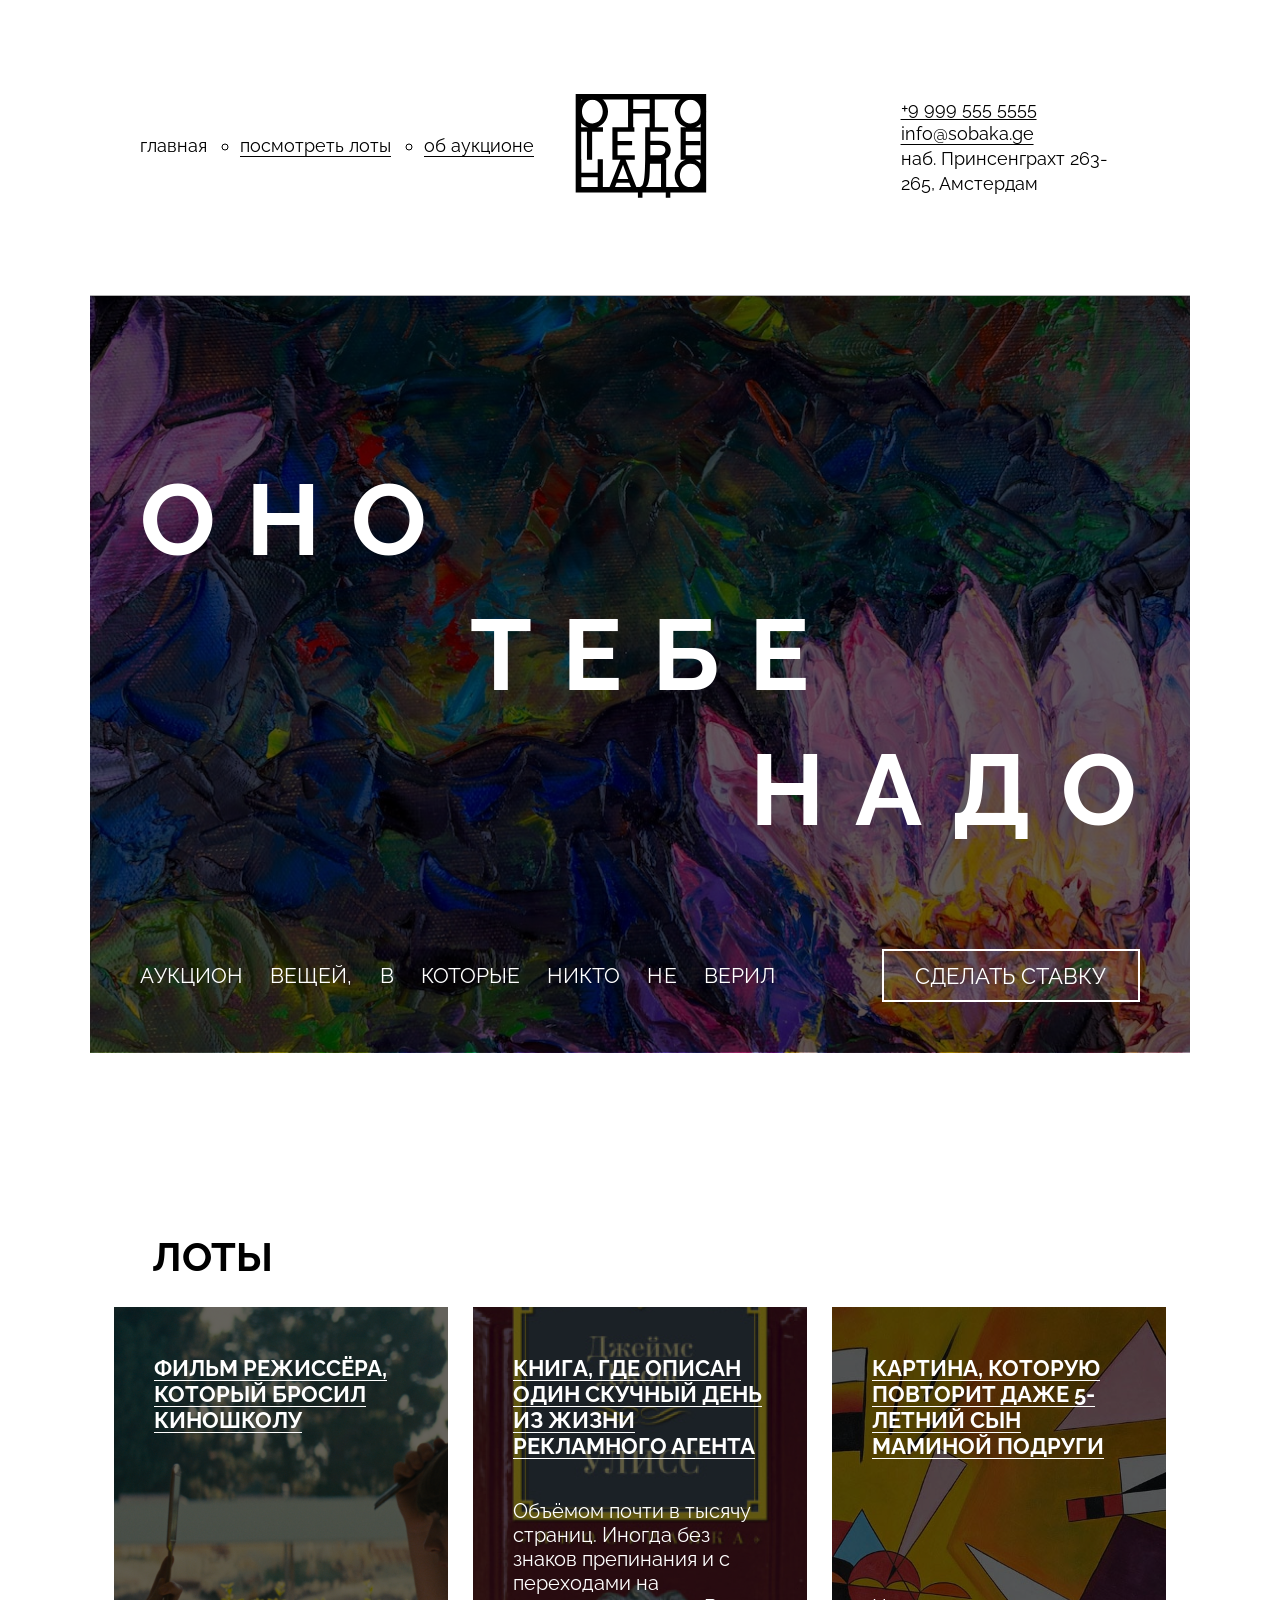
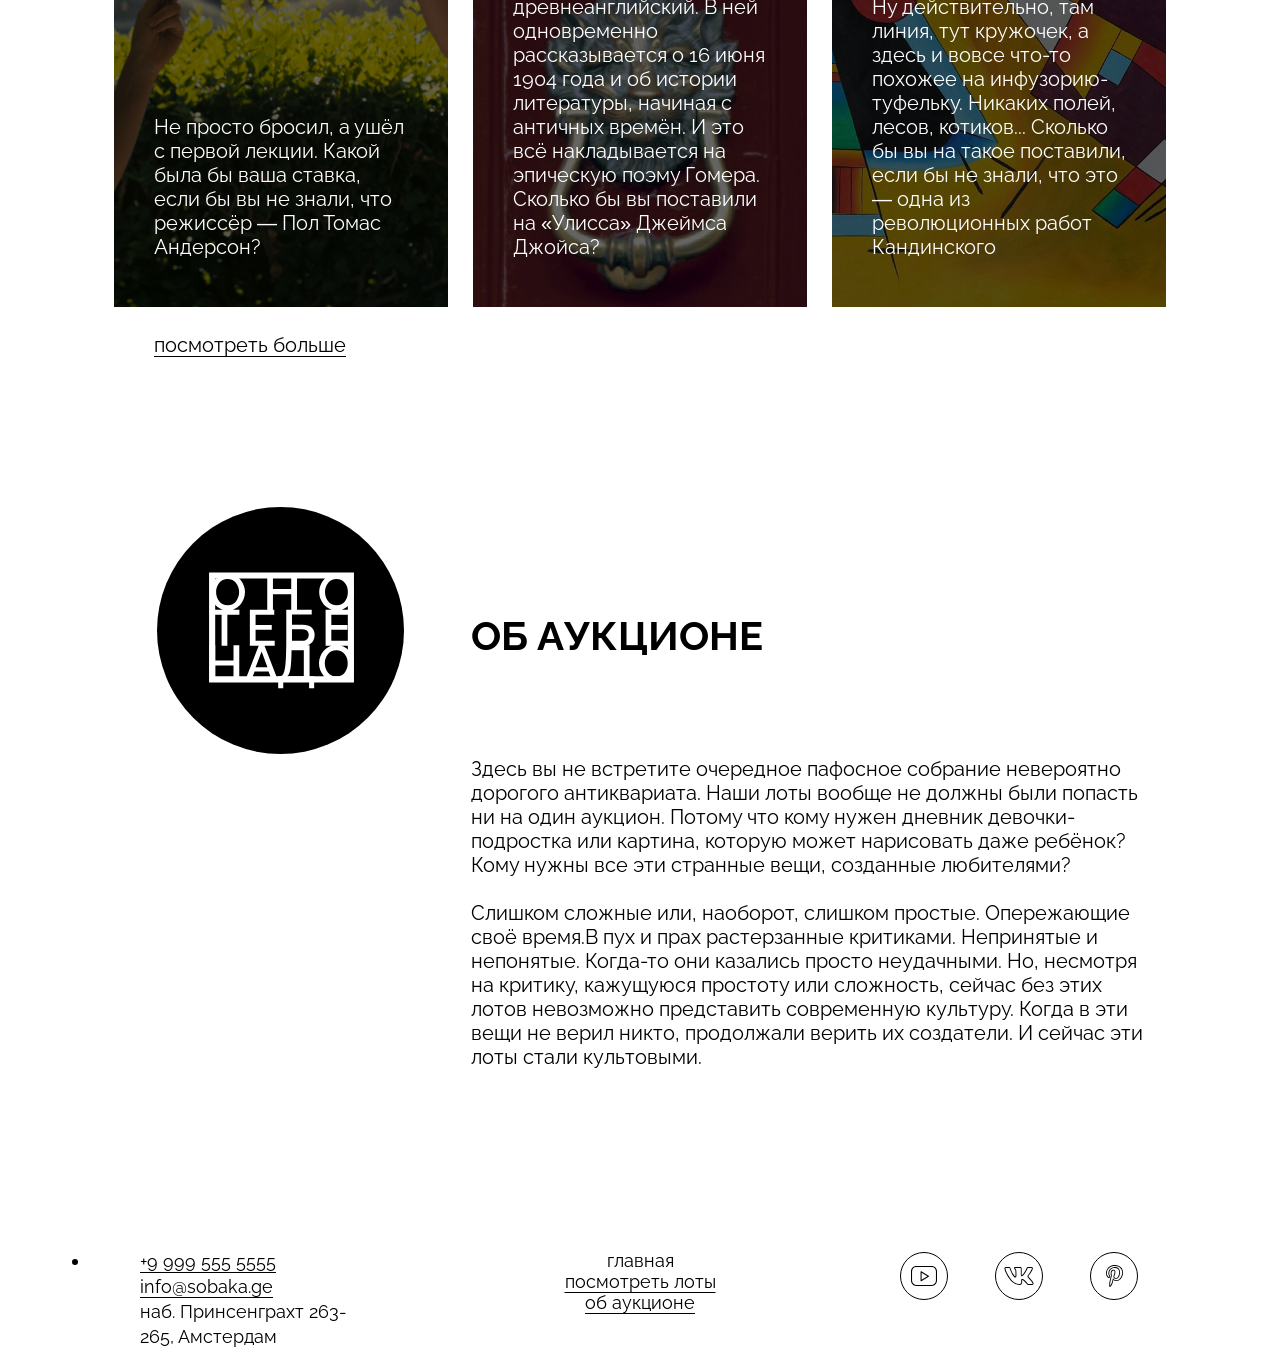
<file: index.html>
<!DOCTYPE html>
<html lang="ru">
  <head>
    <meta charset="UTF-8"/>
    <meta http-equiv="X-UA-Compatible" content="IE=edge"/>
    <meta name="viewport" content="width=device-width, initial-scale=1.0"/>
    <title>Оно тебе надо — аукцион вещей, в которые никто не верил</title>
    <link rel="stylesheet" href="./fonts/fonts.css"/>
    <link rel="stylesheet" href="./styles/global.css"/>
    <link rel="stylesheet" href="./styles/style.css"/>
  </head>
  <body>
    <header class="header"> 
      <nav class="header__menu">
        <ul class="header__links-list">
          <li class="header__links-list-item-first">
            <a class="header__link-active_no-bullit">главная</a>
          </li>
          <li class="header__links-list-item">
            <a class="header__link">посмотреть лоты</a>
          </li>
          <li class="header__links-list-item">
            <a class="header__link">об аукционе</a>
          </li>
        </ul>
       </nav>
       <a class="header__logo">
      <img 
      class="header__logo-image" 
      src="./images/logo-black.svg"
      alt="Основная картинка"
      />
       </a>
      <address class="address header__address">
        <a href="number">+9 999 555 5555</a>
        <a href="mail">info@sobaka.ge</a>
        <p>наб. Принсенграхт 263- 265, Амстердам</p>
      </address>
    </header>
    <main>
      <section class="cover">
        <h1 class="cover__title">
        <span class="span__upper">ОНО</span>
        <span class="span__center">ТЕБЕ</span>
        <span class="span__end">НАДО</span>
       </h1>
      <div class="cover__description">
        <p class="cover__description-text">АУКЦИОН ВЕЩЕЙ, В КОТОРЫЕ НИКТО НЕ ВЕРИЛ</p>
        <button class="bet__button">СДЕЛАТЬ СТАВКУ</button> 
      </div>
      <div class="cover__overlay"></div>
         </section> <section class="lots">
        <h1 class="lots__heading">ЛОТЫ</h1>
        <ul class="cards">
          <li class="lots__card-list-item">
            <a class="card__link" href="#">
              <article class="card card__type_film">
                <div class="overlay__film"></div>
                <h2 class="card__title">ФИЛЬМ РЕЖИССЁРА, КОТОРЫЙ БРОСИЛ КИНОШКОЛУ</h2>
                  <p class="card__text">Не просто бросил, а ушёл с первой лекции. Какой 
                    была бы ваша ставка, если бы вы не знали, что режиссёр — Пол Томас 
                    Андерсон?
                  </p>
              </article>
            </a>
          </li>
          <li class="lots__card-list-item">
    <a class="card__link" href="#">
        <article class="card card__type_book">
          <div class="overlay__book"></div>
            <h2 class="card__title">КНИГА, ГДЕ ОПИСАН ОДИН СКУЧНЫЙ ДЕНЬ ИЗ ЖИЗНИ РЕКЛАМНОГО АГЕНТА</h2>
            <p class="card__text">Объёмом почти в тысячу страниц. Иногда без знаков препинания и с переходами на 
              древнеанглийский. В ней одновременно рассказывается о 16 июня 1904 года и об истории литературы, 
              начиная с античных времён. И это всё накладывается на эпическую поэму Гомера. Сколько бы вы поставили 
              на «Улисса» Джеймса Джойса?</p>
                 </article>
              </a>
               </li>
              <li class="lots__card-list-item">
                <a class="card__link" href="#">
                  <article class="card card__type_picture">
                    <div class="overlay__picture"></div>
                   <h2 class="card__title">КАРТИНА, КОТОРУЮ ПОВТОРИТ ДАЖЕ 5-ЛЕТНИЙ СЫН МАМИНОЙ ПОДРУГИ</h2>
              <p class="card__text">Ну действительно, там линия, тут кружочек, а здесь и вовсе что-то похожее на 
                инфузорию-туфельку. Никаких полей, лесов, котиков... Сколько бы вы на такое поставили, если бы не 
                знали, что это — одна из революционных работ Кандинского</p>
               </article>
               </a>
               </li>
               </ul>
        <a class="lots__look-more-link" href="#">посмотреть больше</a>
      </section>
      <section class="about">
        <div class="about__logo">
          <img class="about__logo-image" src="./images/logo-white.svg" alt="логотип">
        </div>
        <div class="about__content">
        <h3 class="about__title">об аукционе</h3>
        <div class="about__text">
          <p>Здесь вы не встретите очередное пафосное собрание невероятно 
            дорогого антиквариата. Наши лоты вообще не должны были попасть ни 
            на один аукцион. Потому что кому нужен дневник девочки-подростка или
             картина, которую может нарисовать даже ребёнок? Кому нужны все эти 
             странные вещи, созданные любителями?
          </p>
          <p> Слишком сложные или, наоборот, слишком простые. Опережающие своё 
              время.В пух и прах растерзанные критиками. Непринятые и 
              непонятые. Когда-то они казались просто неудачными. Но, несмотря
              на критику, кажущуюся простоту или сложность, сейчас без этих 
              лотов невозможно представить современную культуру. Когда в эти 
              вещи не верил никто, продолжали верить их создатели. И сейчас 
              эти лоты стали культовыми. 
          </p>
        </div>
      </div>
    </main>
    <footer class="footer"> 
       <address class="address footer__address">
        <a href="number">+9 999 555 5555</a>
        <a href="mail">info@sobaka.ge</a>
        <p >наб. Принсенграхт 263- 265, Амстердам</p>
      </address>
    <nav class="footer__menu">
      <ul class="footer__links-list">
          <li class="footer__links-list-item-no_line">
            <a class="footer__link-active">главная</a>
          </li>
          <li class="footer__links-list-item">
            <a class="footer__link">посмотреть лоты</a>
          </li>
          <li class="footer__links-list-item">
            <a class="footer__link">об аукционе</a>
          </li>
        </ul>
    </nav>
    <div class="footer__social-list">
      <div class="footer__social-list-item">
        <a class="footer__social-link" href="#">
         <img class="footer__social-icon" src="images/yt.svg" alt="ютуб">
        </a> 
      </div>
     <div class="footer__social-list-item">
        <a class="footer__social-link" href="#">
         <img class="footer__social-icon" src="images/vk.svg" alt="вконтакте" >
        </a> 
    </div>
    <div class="footer__social-list-item">
        <a class="footer__social-link" href="#">
         <img class="footer__social-icon" src="images/pinterest.svg" alt="пинтерест" >
        </a> 
      </div>
      </div>
    </footer>
  </body>
</html>
</file>
<file: fonts/fonts.css>
@font-face {
  font-family: 'Raleway';
  src:
    url(./Raleway-Regular.woff2) format('woff2'),
    url(./Raleway-Regular.woff) format('woff');
  font-weight: normal;
  font-display: swap;
}

@font-face {
  font-family:'Raleway';
  src:
    url(./Raleway-Bold.woff2) format('woff2'),
    url(./Raleway-Bold.woff) format('woff');
  font-weight: bold;
  font-display: swap;
}
</file>
<file: styles/global.css>
*,
*::before,
*::after {
  box-sizing: border-box;
}

body {
  width: 1100px;
  margin: 0 auto;
  font-family: 'Raleway', sans-serif;
  background-color: #fff;

}

h1,
h2,
h3,
h4,
h5,
h6,
p,
ul,
ol,
li,
blockquote {
  margin: 0;
  padding: 0;
}

a {
  color: inherit;
}

img {
  width: 100%;
}

button {
  font: inherit;
}
</file>
<file: styles/style.css>
.header {
    display: grid;
    grid-template-columns: 1fr min-content 1fr;
    align-items: center;
    padding: 92px 50px 96px 50px;
}
.header__menu {
    justify-self: start;
    column-gap: 6px;
}
.header__links-list {
    display: flex;
    gap: 33px;
    list-style: circle;
}
.header__links-list-item {
    color: var(--color-dark);
    font-family: 'Raleway',sans-serif;
    font-weight: 400;
    font-size: 18px;
}
.header__links-list-item-first{
    font-size: 18px;
    list-style-type: none;
}
.header__link{
    text-decoration: underline;
    text-underline-offset: 4px;
}
.header__logo {
    display:grid;
    justify-content: center;
    align-items: center;
    width: 135.11px;
    height: 107.65px;
}
.address {
    display: flex;
    flex-direction: column;
    align-items: flex-start;
    place-content: center;
    font-family: 'Raleway', sans-serif;
    font-style: normal;
    font-size: 18px;
    line-height: 25px;
    text-underline-offset: 4px;
}
.header__address {
    margin-left: 193px;
    max-width: 237.60px;
    color:var(--color-dark);
}
.cover {
    background-image: url(/images/cover.jpg);
    min-height: 757px;
    background-position: center;
    background-size: cover;
    padding: 165px 50px 50px;
    position: relative;
    z-index: 2;
}
.cover__title {
    position: relative;
    display: flex;
    flex-direction: column;
    gap: 18px;
    font-size: 100px;
    letter-spacing: 30px;
    color:white;
    z-index: 4;
}
.span___upper {
    transform: translateX(+17%);
}
.span__center {
    transform: translateX(+33%);
}
.span__end {
    transform: translateX(+61%);
}
.cover__description {
    position: relative;
    display: flex;
    justify-content: space-between;
    align-items: center;
    word-spacing: 22.3px;
    margin-top: 101px ;
    font-size: 21px;
    color: white;
    z-index: 4;
}
.bet__button {
    font-family: 'Raleway', sans-serif;
    font-weight: 500;
    font-size: 22px;
    margin-left: 90px;
    padding: 12px 32px 11px 31px;
    background-color: rgba(255, 255, 255, 0.1);
    color: white;
    border: 2px solid white;
}
.cover__overlay {
    z-index: 3;
    position: absolute;
    top: 50%;
    left: 50%;
    transform: translate(-50%, -50%);
    width: 1100px;
    height: 757px;
    opacity: 60%;
    background-color: rgba(0, 0,  0, 1);
}
.lots {
    margin-top: 184px;
    padding: 0 24px;
}
.lots__heading {
    font-family: 'Raleway',sans-serif;
    font-size: 40px;
    font-weight: bold;
    line-height: 100%;
    margin-left: 38px;
}
.cards {
    display: flex;
    flex-direction: row;
    flex-wrap: wrap;
    list-style: none;
    gap: 25px;
    margin-top: 30px;
}
.card {
    position: relative;
    min-height: 600px;
    display: flex;
    flex-direction: column;
    justify-content: space-between;
    padding: 48px 40px;
    box-sizing: border-box;
    color: white;
}
.overlay__film,
.overlay__book,
.overlay__picture {
    position: absolute;
    background-color: rgba(0, 0,  0, 0.6);
    top: 0%;
    left: 0%;
    width: 100%;
    height: 100%;
    z-index: 1;
}
.card__link {
    display: block;
    text-decoration: none;
    height: 100%;
}
.card__title {
    font-size: 22px;
    font-family: 'Raleway',sans-serif;
    font-weight: 600;
    z-index: 2;
    text-decoration: underline;
    text-decoration-color: white;
    text-underline-offset: 4px;
    text-decoration-thickness: 1px;

}
.card__text {
    font-family: 'Raleway',sans-serif;
    font-size: 20px;
    font-weight: 200;

    z-index: 2;
}
.lots__card-list-item {
    width: 334px;
}
.card__type_film {
    background-image: url(/images/card-lot-01.jpg);
    background-size: cover;
    background-position: center;
}
.card__type_book {
    background-image: url(/images/card-lot-02.jpg);
    background-size: cover;
    background-position: center;
}
.card__type_picture {
    background-image: url(/images/card-lot-03.jpg);
    background-size: cover;
    background-position: center;
}
.lots__look-more-link {
    font-family: 'Raleway',sans-serif;
    display: inline-block;
    font-size: 20px;
    margin-top: 26.5px;
    margin-left: 40px;
    text-underline-offset: 4px;
    text-decoration-thickness: 1px;
}
.about {
    margin: 0 24px 180px 24px;
    display: grid;
    grid-template-columns: 1fr 1fr;
   
}
.about__logo {
    width: 247px;
    height: 247px;
    border-radius: 50%;
    background: black;
    display: flex;
    justify-content: center;
    margin: 150px 34px 200px 43px;
}
.about__logo-image {
    width: 61%;
}
.about__title {
    font-family: 'Raleway',sans-serif;
    text-transform: uppercase;
    font-size: 40px;
    font-weight: 600;
    margin-top: 255px;
    margin-left: -169px;
}
.about__text {
    font-family: 'Raleway',sans-serif;
    display: flex;
    flex-direction: column;
    gap: 24px;
    font-size: 20px;
    margin-top: 98px;
    margin-left: -169px;
    margin-bottom: 30px;
    line-height: 24px;
    max-width: 690px;
}
.address {
    display: flex;
    flex-direction: column;
    align-items: flex-start;
    place-content: center;
    font-family: 'Raleway', sans-serif;
    font-style: normal;
    font-size: 18px;
    line-height: 25px;
    text-underline-offset: 4px;
}
.footer__address {
    max-width: 240px;
    list-style: none;
    margin-top: -30px;
    margin-left: 50px;
}
.footer__menu {
    font-size: 18px;
    text-align: center;
    margin-top: -99px ;
}
.footer__links-list-item {
    text-decoration: underline;
    text-underline-offset: 4px;
    list-style: none
}
.footer__social-list {
    display: flex;
    gap: 47px;
    justify-content:end;
    margin-right: 52px;
    margin-top:-61px;

}
.footer__social-icon {
width: 48px;
height: 48px;
}
</file>
